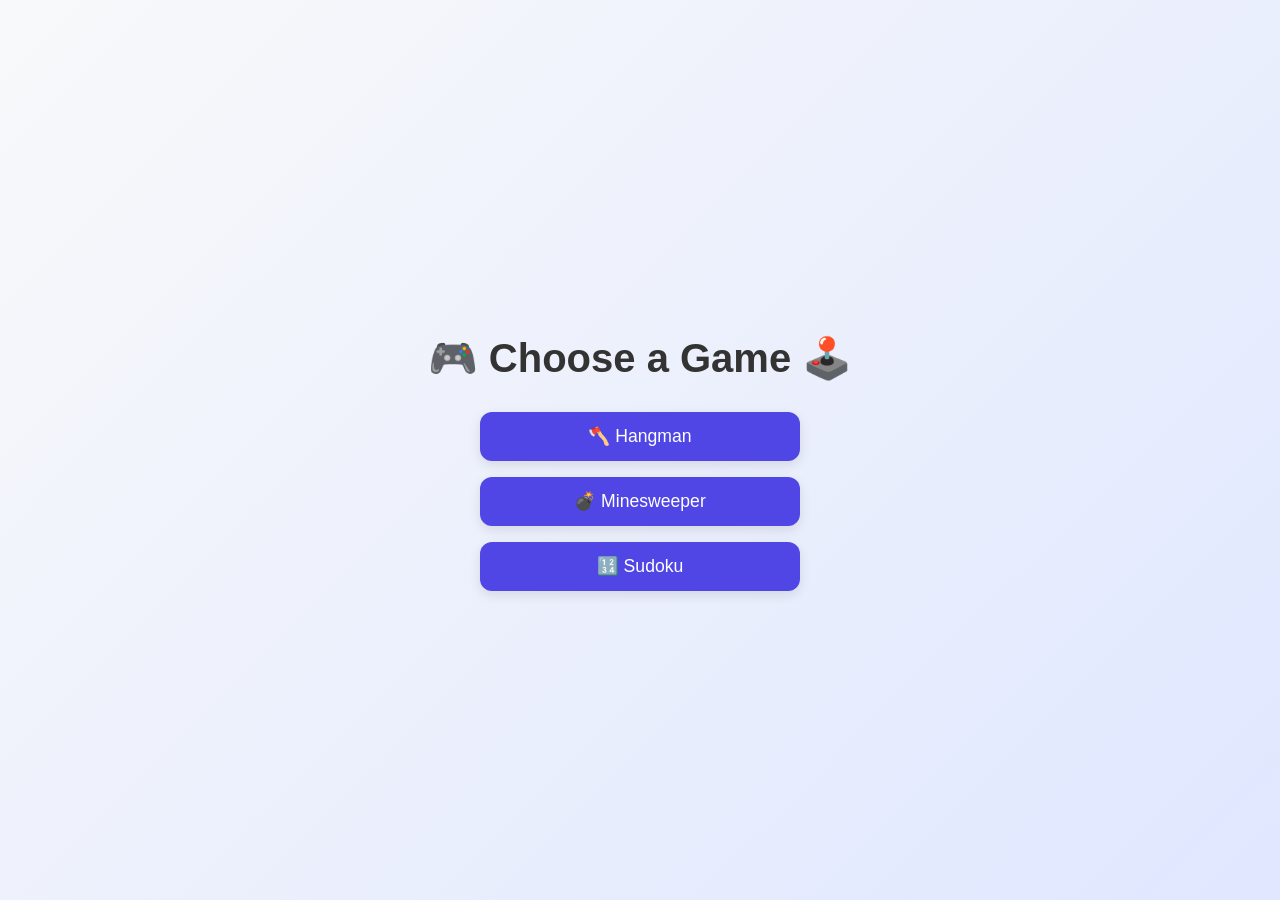
<file: index.html>
<!DOCTYPE html>
<html lang="en">
<head>
    <meta charset="UTF-8">
    <meta name="viewport" content="width=device-width, initial-scale=1.0">
    <link rel="stylesheet" href="styles.css">
    <link rel="icon" type="image/x-icon" href="favicon.ico">
    <title>Games</title>
</head>
<body>
    <h1>🎮 Choose a Game 🕹️</h1>
    <div class="game-links">
        <a href="./hangman/">🪓 Hangman</a>
        <a href="./minesweeper/">💣 Minesweeper</a>
        <a href="./sudoku/">🔢 Sudoku</a>
    </div>
</body>
</html>
</file>
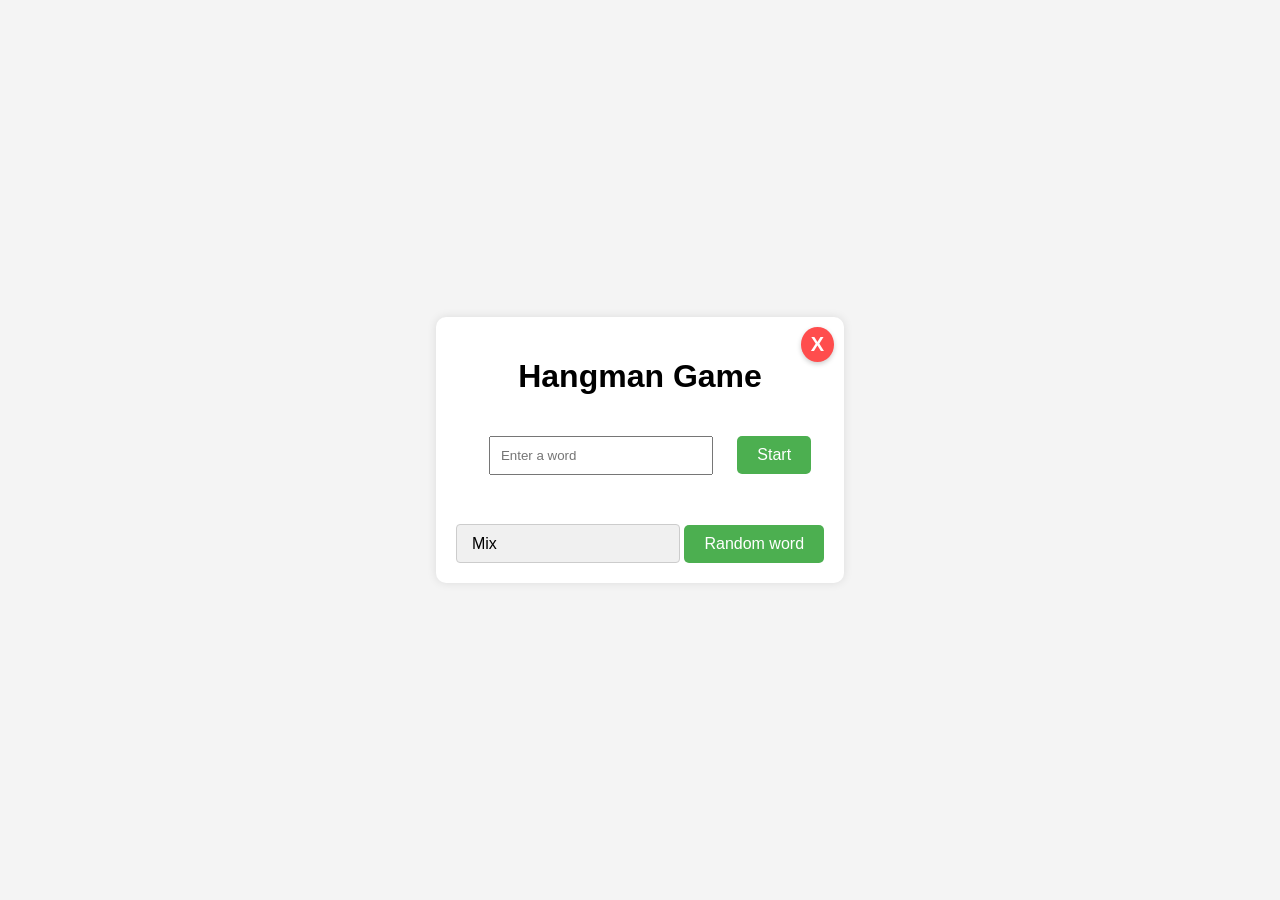
<file: hangman/index.html>
<!DOCTYPE html>
<html lang="en">
<head>
    <meta charset="UTF-8">
    <meta name="viewport" content="width=device-width, initial-scale=1.0">
    <title>Hangman Game</title>
    <link rel="stylesheet" href="styles.css">
    <link rel="icon" type="image/x-icon" href="favicon.ico">
</head>
<body>
    <div class="container">
        <a id="exit" href="../">X</a>
        <h1>Hangman Game</h1>
        <div id="startArea">
            <div>
                <input type="text" id="wordInput" placeholder="Enter a word" />
                <button id="startButton" class="button">Start</button>
            </div>
            <span id="startError" class="error dnone"></span>
            <div>
                <select id="categorySelect">
                    <option value="Mix">Mix</option>
                </select>
                <button id="randomButton" class="button">Random word</button>
            </div>
        </div>
        <div id="gameArea" class="dnone">
            <div id="hangman">
                <canvas id="hangmanCanvas" width="200" height="200" class="center"></canvas>
            </div>
            <div id="wordDisplay"></div>
            <div id="triedLetters" class="center">
                <div id="alphabet" class="row"></div>
            </div>
            <div id="message"></div>
            <button id="retryButton" class="button">Retry</button>
        </div>
    </div>
    <script src="config.js"></script>
    <script src="script.js"></script>
</body>
</html>
</file>
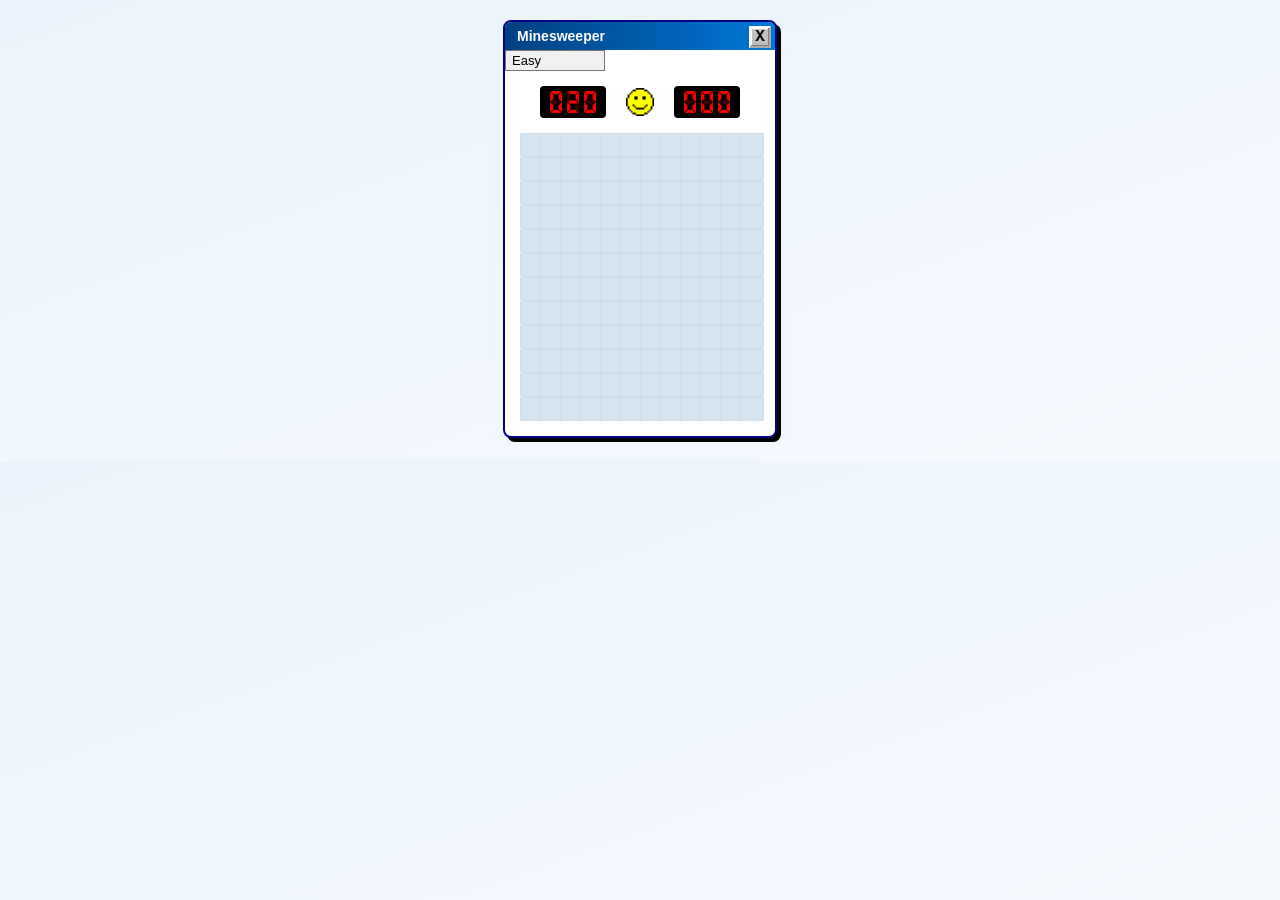
<file: minesweeper/index.html>
<!DOCTYPE html>
<html lang="hu">
    <head>
        <meta charset="UTF-8">
        <title>Minesweeper</title>
        <link rel="icon" type="image/x-icon" href="favicon.ico">
        <link rel="stylesheet" href="style.css">
    </head>
    <body>
        <div id="window">
            <div class="window-titlebar">
                <span class="window-title">Minesweeper</span>
                <a id="exit" href="../">X</a>
            </div>

            <div class="window-settings">
                <div id="difficulty">
                    <select id="level">
                        <option value="easy">Easy</option>
                        <option value="medium">Medium</option>
                        <option value="hard">Hard</option>
                        <option value="expert">Expert</option>
                        <option value="insane">Insane</option>
                    </select>
                </div>
            </div>

            <div class="window-content">
                <div id="top-bar">
                    <div id="mine-count">
                        <img class="timer-digit" src="img/digits/digit0.png" alt="0">
                        <img class="timer-digit" src="img/digits/digit0.png" alt="0">
                        <img class="timer-digit" src="img/digits/digit0.png" alt="0">
                    </div>
                    <img id="reset-button" src="img/ok.png" alt="0">
                    <div id="timer">
                        <img class="timer-digit" src="img/digits/digit0.png" alt="0">
                        <img class="timer-digit" src="img/digits/digit0.png" alt="0">
                        <img class="timer-digit" src="img/digits/digit0.png" alt="0">
                    </div>
                </div>
                <div id="game"></div>
            </div>
        </div>
        <script src="scripts.js"></script>
    </body>
</html>
</file>
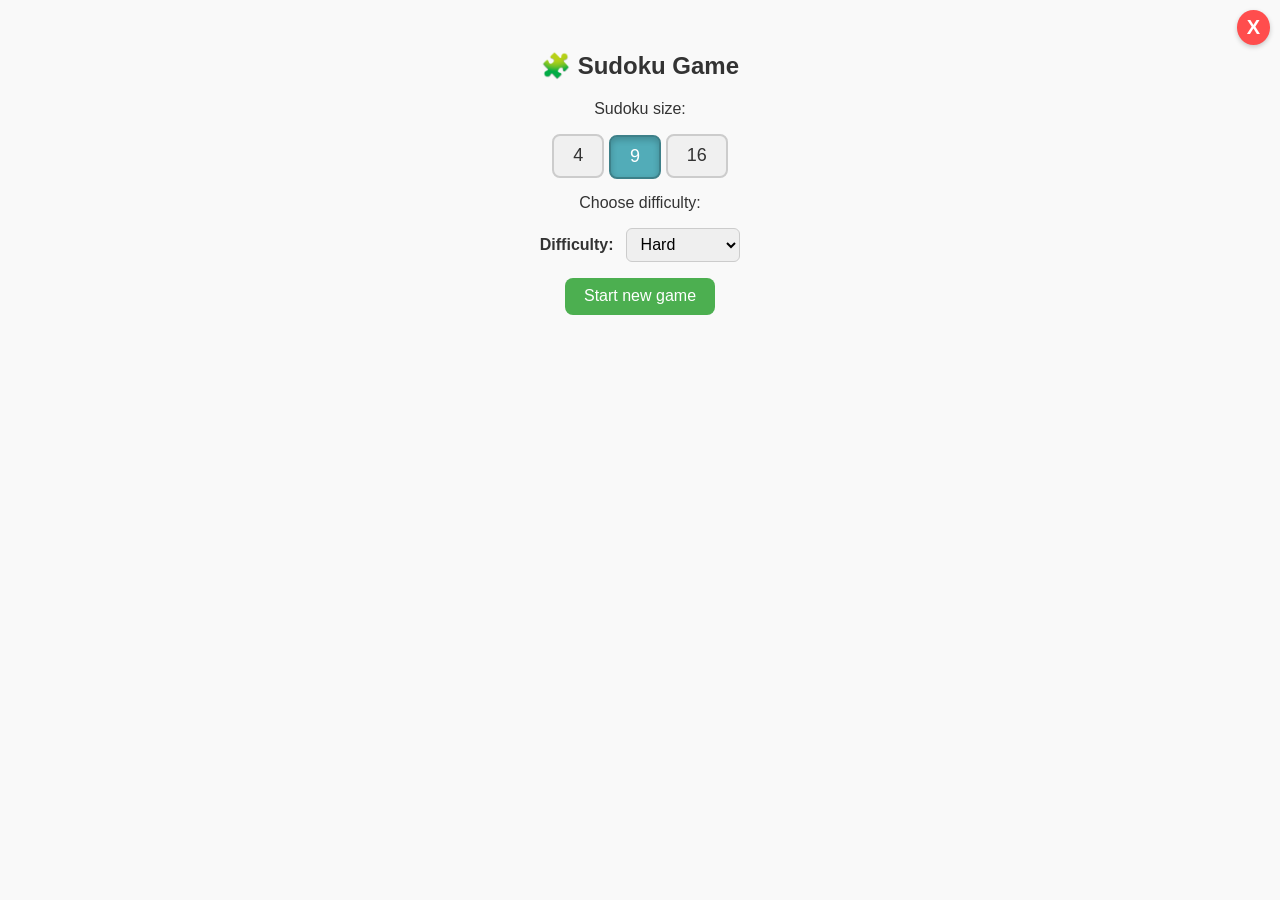
<file: sudoku/index.html>
<!DOCTYPE html>
<html lang="en">
<head>
    <meta charset="UTF-8">
    <meta name="viewport" content="width=device-width, initial-scale=1.0">
    <link rel="stylesheet" href="styles.css">
    <link rel="stylesheet" href="confetti.css">
    <link rel="stylesheet" href="modal.css">
    <link rel="icon" type="image/x-icon" href="favicon.ico">
    <title>Sudoku Game</title>
</head>
<body>
    <div id="start-screen">
        <a id="exit" href="../">X</a>
        <h2>🧩 Sudoku Game</h2>
        <p>Sudoku size:</p>
        <div class="grid-size-buttons">
            <button class="grid-btn">4</button>
            <button class="grid-btn active">9</button>
            <button class="grid-btn">16</button>
        </div>
        <p>Choose difficulty:</p>
        <label for="start-difficulty">Difficulty:</label>
        <select id="start-difficulty"></select>
        <div id="controls">
            <button id="start-btn">Start new game</button>
            <button id="continue-btn" style="display: none;">Continue</button>
        </div>
    </div>

    <div id="game-screen" style="display: none;"></div>

    <div id="confetti-container"></div>

    <div id="win-modal" class="modal">
        <div class="modal-content">
            <h2>🎉 Congratulations! 🎉</h2>
            <p>You successfully completed it!<br>Would you like to play again?</p>
            
            <label for="modal-difficulty">Difficulty:</label>
            <select id="modal-difficulty"></select>
            <div id="controls">
                <button id="restart-btn">Start new game</button>
            </div>
        </div>
    </div>
    <script src="script.js"></script>
</body>
</html>
</file>
<file: styles.css>
body {
    margin: 0;
    padding: 20px;
    font-family: 'Segoe UI', Tahoma, Geneva, Verdana, sans-serif;
    background: linear-gradient(135deg, #f8f9fa, #e0e7ff);
    min-height: 100vh;
    display: flex;
    flex-direction: column;
    justify-content: center;
    align-items: center;
    box-sizing: border-box;
    text-align: center;
}

h1 {
    margin-bottom: 30px;
    font-size: clamp(1.5rem, 5vw, 2.5rem);
    color: #333;
    padding: 0 10px;
    word-break: break-word;
}

.game-links {
    display: flex;
    flex-direction: column;
    width: 100%;
    max-width: 320px;
    gap: 16px;
}

.game-links a {
    display: block;
    text-decoration: none;
    color: white;
    background-color: #4f46e5;
    padding: 14px 20px;
    border-radius: 12px;
    font-size: 1.1rem;
    font-weight: 500;
    box-shadow: 0 4px 12px rgba(0, 0, 0, 0.1);
    transition: all 0.2s ease;
    text-align: center;
}

.game-links a:hover {
    background-color: #4338ca;
    transform: translateY(-2px);
}
</file>
<file: hangman/styles.css>
body {
    font-family: Arial, sans-serif;
    background-color: #f4f4f4;
    display: flex;
    justify-content: center;
    align-items: center;
    height: 100vh;
    margin: 0;
}

.container {
    position: relative;
    text-align: center;
    background: white;
    padding: 20px;
    border-radius: 10px;
    box-shadow: 0 0 10px rgba(0, 0, 0, 0.1);
    margin: 10px;
}

#wordDisplay {
    font-size: 24px;
    letter-spacing: 5px;
    margin: 20px 0;
}

input[type="text"] {
    padding: 10px;
    margin: 20px;
    width: 200px;
}

button {
    padding: 10px 15px;
    cursor: pointer;
}

.correct {
    background-color: green;
    font-weight: bold;
}

.incorrect {
    background-color: red;
    font-weight: bold;
}

.dnone {
    display: none
}

.error {
    background-color: #f8d7da;
    color: #721c24;
    border: 1px solid #f5c6cb;
    border-radius: 5px;
    padding: 10px;
    margin: 10px 0;
    font-family: Arial, sans-serif;
    font-size: 16px;
}

.error strong {
    font-weight: bold;
}

.button {
    background-color: #4CAF50;
    color: white;
    border: none;
    border-radius: 5px;
    padding: 10px 20px;
    font-size: 16px;
    cursor: pointer;
    transition: background-color 0.3s ease, transform 0.1s;
}

.button:hover {
    background-color: #45a049;
}

.button:active {
    transform: scale(0.95);
}

.center {
    margin-left: auto;
    margin-right: auto;
}



.letter {
    display: inline-block;
    margin: 5px;
    padding: 10px;
    font-size: 20px;
    border: 1px solid #00c2ed;
    border-radius: 5px;
    cursor: pointer;
    transition: background-color 0.3s;
}

.letter:hover {
    background-color: #00c3ff;
}

.row {
    display: flex;
    flex-wrap: wrap;
}

#randomButton {
    margin-top: 30px;
}

select {
    appearance: none;
    background-color: #f0f0f0;
    border: 1px solid #ccc;
    border-radius: 4px;
    padding: 10px 15px;
    font-size: 16px;
    cursor: pointer;
    transition: border-color 0.3s;
}

select:focus {
    border-color: #007BFF;
    outline: none;
}

select option {
    background-color: #fff;
}

select::after {
    content: '▼';
    position: absolute;
    right: 10px;
    pointer-events: none;
}

#exit {
    position: absolute;
    top: 10px;
    right: 10px;
    text-decoration: none;
    font-size: 20px;
    font-weight: bold;
    color: #fff;
    background-color: #ff4d4d;
    padding: 6px 10px;
    border-radius: 50%;
    box-shadow: 0 2px 5px rgba(0, 0, 0, 0.2);
    transition: background-color 0.3s ease;
}

#exit:hover {
    background-color: #e60000;
}
</file>
<file: minesweeper/style.css>
body {
    font-family: 'Segoe UI', Tahoma, sans-serif;
    background: linear-gradient(to bottom right, #eaf3fb, #f5f9fe);
    color: #2c3e50;
    margin: 0;
    padding: 20px;
    text-align: center;
}

h1 {
    font-size: 2em;
    margin-bottom: 15px;
    color: #2a5d9f;
}

#window {
    display: inline-block;
    position: relative;
    background-color: #ffffff;
    border: 2px solid #000080;
    border-radius: 8px;
    box-shadow: 4px 4px 0 #000;
    overflow: hidden;
}

.window-titlebar {
    background: linear-gradient(to right, #004080, #0078d7);
    color: white;
    padding: 6px 12px;
    font-size: 14px;
    display: flex;
    align-items: center;
    justify-content: space-between;
    user-select: none;
}

.window-title {
    font-weight: bold;
}

.window-content {
    padding: 15px;
}

.window-settings {
    display: flex;
    justify-content: flex-start;
    width: 100%;
}

#difficulty {
    display: flex;
    justify-content: center;
}

#level {
    font-family: 'Tahoma', sans-serif;
    font-size: 13px;
    padding: 2px 6px;
    background-color: #f0f0f0;
    outline: none;
    appearance: none;
    -webkit-appearance: none;
    -moz-appearance: none;
    cursor: pointer;
    color: black;
    width: 100px;
}

#level::after {
    content: '';
    position: absolute;
    right: 10px;
    top: 50%;
    transform: translateY(-50%);
    pointer-events: none;
}

#top-bar {
    display: flex;
    justify-content: center;
    align-items: center;
    gap: 20px;
    margin-bottom: 15px;
}

#mine-count,
#timer {
    display: flex;
    gap: 1px;
    padding: 4px 8px;
    background-color: #000;
    border-radius: 4px;
}

.timer-digit {
    height: 24px;
    width: 16px;
    object-fit: contain;
}

#reset-button {
    width: 28px;
    height: 28px;
    cursor: pointer;
    border: none;
    background: none;
    transition: transform 0.1s ease;
}

#reset-button:hover {
    transform: scale(1.1);
}

#game {
    display: grid;
    justify-content: center;
    margin: 0 auto;
    grid-auto-rows: 24px;
}

.cell {
    width: 24px;
    height: 24px;
    background-color: #d6e4f0;
    border-radius: 2px;
    box-shadow: inset 0 0 2px rgba(0,0,0,0.1);
    font-weight: bold;
    font-size: 16px;
    cursor: pointer;
    display: flex;
    justify-content: center;
    align-items: center;
    transition: background-color 0.15s ease;
    aspect-ratio: 1 / 1;
}

.cell:hover {
    background-color: #c6d4e0;
}

.cell.revealed {
    background-color: #f4f4f4;
    box-shadow: inset 0 0 4px rgba(0,0,0,0.1);
    cursor: default;
}

.cell.bomb {
    background-color: #e74c3c;
    color: white;
}

.cell.flagged {
    font-size: 18px;
    color: #e67e22;
}

#exit {
    position: absolute;
    top: 4px;
    right: 4px;
    width: 18px;
    height: 18px;
    text-align: center;
    line-height: 18px;
    font-family: 'Courier New', Courier, monospace;
    font-weight: bold;
    color: black;
    background: #c0c0c0;
    border: 2px outset #fff;
    box-shadow: inset -1px -1px #808080, inset 1px 1px #ffffff;
    text-decoration: none;
    font-size: 16px;
    cursor: pointer;
}

#exit:hover {
    background: #a0a0a0;
}
</file>
<file: sudoku/styles.css>
body {
    font-family: 'Segoe UI', sans-serif;
    background-color: #f9f9f9;
    color: #333;
    text-align: center;
    margin: 0;
    padding: 2rem;
}

h1 {
    margin-bottom: 1rem;
    color: #444;
}

#sudoku-grid {
    display: grid;
    gap: 3px;
    margin: 0 auto 20px;
    width: fit-content;
    border: 3px solid #444;
    background-color: #fff;
    padding: 5px;
}

.sudoku-cell {
    width: 40px;
    height: 40px;
    border: 1px solid #ccc;
    display: flex;
    align-items: center;
    justify-content: center;
    font-size: 1.4rem;
    cursor: pointer;
    user-select: none;
    box-sizing: border-box;
    transition: background-color 0.2s;
}

.sudoku-cell.fixed {
    background-color: #e0e0e0;
    font-weight: bold;
    color: #000;
    cursor: default;
}

.sudoku-cell.editable:hover {
    background-color: #f0f0f0;
}

.thick-right {
    border-right: 2px solid #000;
}

.thick-bottom {
    border-bottom: 2px solid #000;
}

#controls {
    display: flex;
    justify-content: center;
    align-items: center;
    gap: 1rem;
    flex-wrap: wrap;
    margin-top: 1rem;
}

button {
    padding: 0.6rem 1.2rem;
    font-size: 16px;
    background-color: #4CAF50;
    border: none;
    color: white;
    border-radius: 8px;
    cursor: pointer;
    transition: background-color 0.3s;
}

button:hover {
    background-color: #45a049;
}

#solve-btn,
#back-btn {
    display: block;
    width: 120px;
    margin: 10px auto;
    padding: 10px 20px;
    font-size: 16px;
    background-color: #4CAF50;
    color: white;
    border: none;
    border-radius: 10px;
    box-shadow: 0 4px 6px rgba(0, 0, 0, 0.1);
    cursor: pointer;
    transition: background-color 0.3s, transform 0.2s;
}

#back-btn {
    background-color: #f44336;
}

#solve-btn:hover,
#back-btn:hover {
    background-color: #45a049;
    transform: scale(1.05);
}

#back-btn:hover {
    background-color: #d32f2f;
}

grid-size-buttons {
    display: flex;
    gap: 1rem;
    justify-content: center;
    margin-bottom: 1rem;
}

.grid-btn {
    padding: 0.6rem 1.2rem;
    font-size: 18px;
    border: 2px solid #ccc;
    border-radius: 8px;
    background-color: #f0f0f0;
    color: #333;
    cursor: pointer;
    transition: all 0.2s ease;
}

.grid-btn:hover {
    background-color: #e0e0e0;
}

.grid-btn.active {
    background-color: #52acb8;
    color: white;
    border-color: #3d8089;
    box-shadow: inset 0 3px 6px rgba(0, 0, 0, 0.2);
    transform: translateY(1px);
}

select {
    padding: 0.4rem 0.6rem;
    font-size: 16px;
    border-radius: 6px;
    border: 1px solid #ccc;
}

label {
    font-weight: bold;
    margin-right: 0.5rem;
}

#number-pad {
    display: flex;
    flex-wrap: wrap;
    justify-content: center;
    gap: 8px;
    padding: 10px;
    margin: 20px auto 0;
    background-color: #fff;
    border: 2px solid #ccc;
    border-radius: 10px;
    box-shadow: 0 4px 10px rgba(0, 0, 0, 0.1);
    width: 100%;
    max-width: 600px;
    box-sizing: border-box;
}

.number-btn {
    flex: 1 0 12%;
    max-width: 60px;
    aspect-ratio: 1 / 1;
    font-size: 1.2rem;
    padding: 0;
    border: none;
    background-color: #a4dcff;
    border-radius: 8px;
    cursor: pointer;
    transition: background-color 0.2s;
    text-align: center;
}
.number-btn:hover {
    background-color: #0000ff;
}

.sudoku-cell.selected {
    background-color: #00ffe590;
}
.sudoku-cell.selected:hover {
    background-color: #00ffe5;
}

#exit {
    position: absolute;
    top: 10px;
    right: 10px;
    text-decoration: none;
    font-size: 20px;
    font-weight: bold;
    color: #fff;
    background-color: #ff4d4d;
    padding: 6px 10px;
    border-radius: 50%;
    box-shadow: 0 2px 5px rgba(0, 0, 0, 0.2);
    transition: background-color 0.3s ease;
}

#exit:hover {
    background-color: #e60000;
}

@media (max-width: 768px) {
    body, #game-screen {
        width: 100%;
        padding: 0;
        margin: 0;
        overflow-x: hidden;
    }

    #sudoku-grid {
        grid-template-columns: repeat(9, 1fr);
        gap: 1px;
        width: 93vw;
        max-width: 93vw;
        padding: 0;
        margin: 0 auto;
    }

    #sudoku-grid[data-size="4"] {
        grid-template-columns: repeat(4, 1fr);
        gap: 1px;
        width: 81vw;
        max-width: 81vw;
        padding: 0;
        margin: 0 auto;
    }

    #sudoku-grid[data-size="16"] {
        grid-template-columns: repeat(16, 1fr);
        width: 95vw;
        max-width: 95vw;
        padding: 0;
        margin: 0 auto;
    }

    .sudoku-cell {
        width: 10vw;
        height: 10vw;
        font-size: 1.2rem;
    }


    #sudoku-grid[data-size="4"] .sudoku-cell {
        width: 20vw;
        height: 20vw;
        font-size: 1.5rem;
    }

    #sudoku-grid[data-size="16"] .sudoku-cell {
        width: 5vw;
        height: 5vw;
        font-size: 0.9rem;
    }

    button {
        width: 100%;
        font-size: 20px;
        margin: 10px 0;
    }

    #controls {
        flex-direction: column;
        align-items: stretch;
        gap: 10px;
        width: 100%;
        padding: 0 1rem;
        box-sizing: border-box;
    }

    #controls button {
        width: 100%;
        font-size: 18px;
    }

    #solve-btn,
    #back-btn {
        width: 90%;
        max-width: 320px;
        font-size: 18px;
        padding: 14px;
        margin: 12px auto;
    }

    .number-btn {
        max-width: 30px;
    }
}
</file>
<file: sudoku/confetti.css>
#confetti-container {
    position: fixed;
    top: 0;
    left: 0;
    width: 100%;
    height: 100%;
    pointer-events: none;
    overflow: hidden;
    z-index: 1000;
}
.confetti {
    position: absolute;
    width: 10px;
    height: 10px;
    background-color: red;
    opacity: 0.8;
    animation: fall 3s linear infinite;
}
@keyframes fall {
    0% {
        transform: translateY(0) rotate(0deg);
        opacity: 1;
    }
    100% {
        transform: translateY(100vh) rotate(720deg);
        opacity: 0;
    }
}
</file>
<file: sudoku/modal.css>
.modal {
    display: none;
    position: fixed;
    z-index: 2000;
    left: 0;
    top: 0;
    width: 100%;
    height: 100%;
    overflow: auto;
    background-color: rgba(0,0,0,0.5);
}

.modal-content {
    background-color: #fff;
    margin: 15% auto;
    padding: 2rem;
    border-radius: 12px;
    width: 90%;
    max-width: 400px;
    text-align: center;
    box-shadow: 0 0 10px rgba(0,0,0,0.3);
}

#restart-btn {
    padding: 0.6rem 1.2rem;
    font-size: 16px;
    background-color: #007BFF;
    border: none;
    color: white;
    border-radius: 8px;
    cursor: pointer;
    transition: background-color 0.3s;
}

#restart-btn:hover {
    background-color: #0056b3;
}

@media (max-width: 768px) {

    .modal-content {
        width: 95%;
        max-width: 320px;
        padding: 1.5rem 1rem;
        font-size: 0.95rem;
    }

    #restart-btn {
        width: 100%;
        font-size: 1.1rem;
    }
}
</file>
